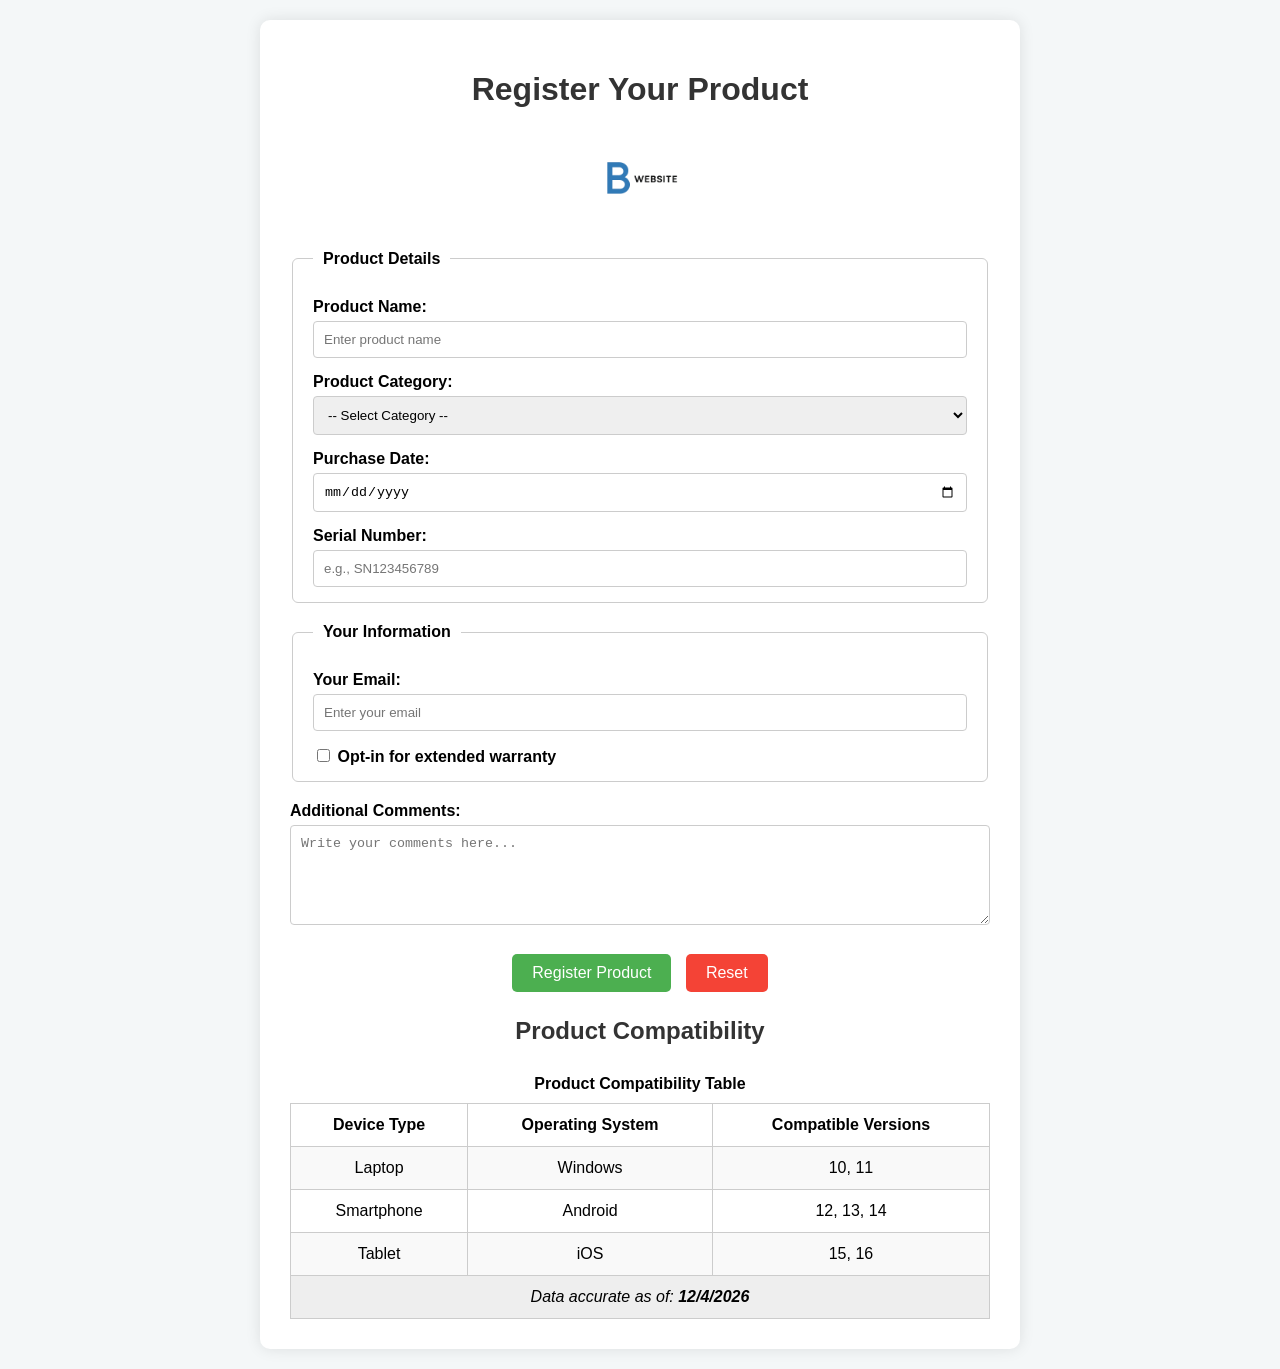
<file: data/project2/project2.html>
<!DOCTYPE html>
<html lang="en">
<head>
  <meta charset="UTF-8">
  <title>Register Your Product</title>
  <link rel="stylesheet" href="style.css">
</head>
<body>
  <div class="container">
    <h1>Register Your Product</h1>
    <img src="logo.png" alt="Product Logo" width="100">

    <form action="submit_product_registration" method="POST">
      <fieldset>
        <legend>Product Details</legend>

        <label for="productName">Product Name:</label>
        <input type="text" id="productName" name="productName" placeholder="Enter product name" required>

        <label for="productCategory">Product Category:</label>
        <select id="productCategory" name="productCategory" required>
          <option value="">-- Select Category --</option>
          <option>Electronics</option>
          <option>Home Appliances</option>
          <option>Clothing</option>
          <option>Books</option>
        </select>

        <label for="purchaseDate">Purchase Date:</label>
        <input type="date" id="purchaseDate" name="purchaseDate" required>

        <label for="serialNumber">Serial Number:</label>
        <input type="text" id="serialNumber" name="serialNumber" placeholder="e.g., SN123456789" required>
      </fieldset>

      <fieldset>
        <legend>Your Information</legend>

        <label for="email">Your Email:</label>
        <input type="email" id="email" name="email" placeholder="Enter your email" required>

        <label>
          <input type="checkbox" id="warranty" name="warranty" value="yes">
          Opt-in for extended warranty
        </label>
      </fieldset>

      <label for="comments">Additional Comments:</label>
      <textarea id="comments" name="comments" placeholder="Write your comments here..."></textarea>

      <div class="buttons">
        <input type="submit" value="Register Product" class="submit-btn">
        <input type="reset" value="Reset" class="reset-btn">
      </div>
    </form>

    <h2>Product Compatibility</h2>
    <table>
      <caption>Product Compatibility Table</caption>
      <thead>
        <tr>
          <th>Device Type</th>
          <th>Operating System</th>
          <th>Compatible Versions</th>
        </tr>
      </thead>
      <tbody>
        <tr>
          <td>Laptop</td>
          <td>Windows</td>
          <td>10, 11</td>
        </tr>
        <tr>
          <td>Smartphone</td>
          <td>Android</td>
          <td>12, 13, 14</td>
        </tr>
        <tr>
          <td>Tablet</td>
          <td>iOS</td>
          <td>15, 16</td>
        </tr>
      </tbody>
      <tfoot>
        <tr>
          <td colspan="3">Data accurate as of: <strong id="date"></strong></td>
        </tr>
      </tfoot>
    </table>
  </div>

  <script>
    // Auto-fill current date in table footer
    document.getElementById("date").textContent = new Date().toLocaleDateString();
  </script>
</body>
</html>
</file>
<file: data/project2/style.css>
body {
    font-family: Arial, sans-serif;
    background-color: #f4f7f8;
    padding: 20px;
    margin: 0;
  }
  
  .container {
    background: #ffffff;
    max-width: 700px;
    margin: auto;
    padding: 30px;
    border-radius: 10px;
    box-shadow: 0 0 15px rgba(0,0,0,0.1);
  }
  
  h1, h2 {
    text-align: center;
    color: #333;
  }
  
  img {
    display: block;
    margin: 0 auto 20px;
  }
  
  form {
    margin-top: 20px;
  }
  
  fieldset {
    border: 1px solid #ccc;
    border-radius: 6px;
    padding: 15px 20px;
    margin-bottom: 20px;
  }
  
  legend {
    font-weight: bold;
    padding: 0 10px;
  }
  
  label {
    display: block;
    margin-top: 15px;
    font-weight: 600;
  }
  
  input[type="text"],
  input[type="email"],
  input[type="date"],
  select,
  textarea {
    width: 100%;
    padding: 10px;
    margin-top: 5px;
    border: 1px solid #ccc;
    border-radius: 4px;
    box-sizing: border-box;
  }
  
  textarea {
    resize: vertical;
    height: 100px;
  }
  
  .buttons {
    text-align: center;
    margin-top: 20px;
  }
  
  .submit-btn,
  .reset-btn {
    padding: 10px 20px;
    margin: 5px;
    border: none;
    border-radius: 5px;
    font-size: 16px;
    cursor: pointer;
  }
  
  .submit-btn {
    background-color: #4CAF50;
    color: white;
  }
  
  .reset-btn {
    background-color: #f44336;
    color: white;
  }
  
  .submit-btn:hover {
    background-color: #45a049;
  }
  
  .reset-btn:hover {
    background-color: #d32f2f;
  }
  
  table {
    width: 100%;
    border-collapse: collapse;s
    margin-top: 20px;
  }
  
  caption {
    caption-side: top;
    text-align: center;
    font-weight: bold;
    padding: 10px;
  }
  
  th, td {
    padding: 12px;
    border: 1px solid #ccc;
    text-align: center;
  }
  
  tbody tr:nth-child(odd) {
    background-color: #f9f9f9;
  }
  
  tfoot {
    font-style: italic;
    background-color: #eee;
  }
S
</file>
